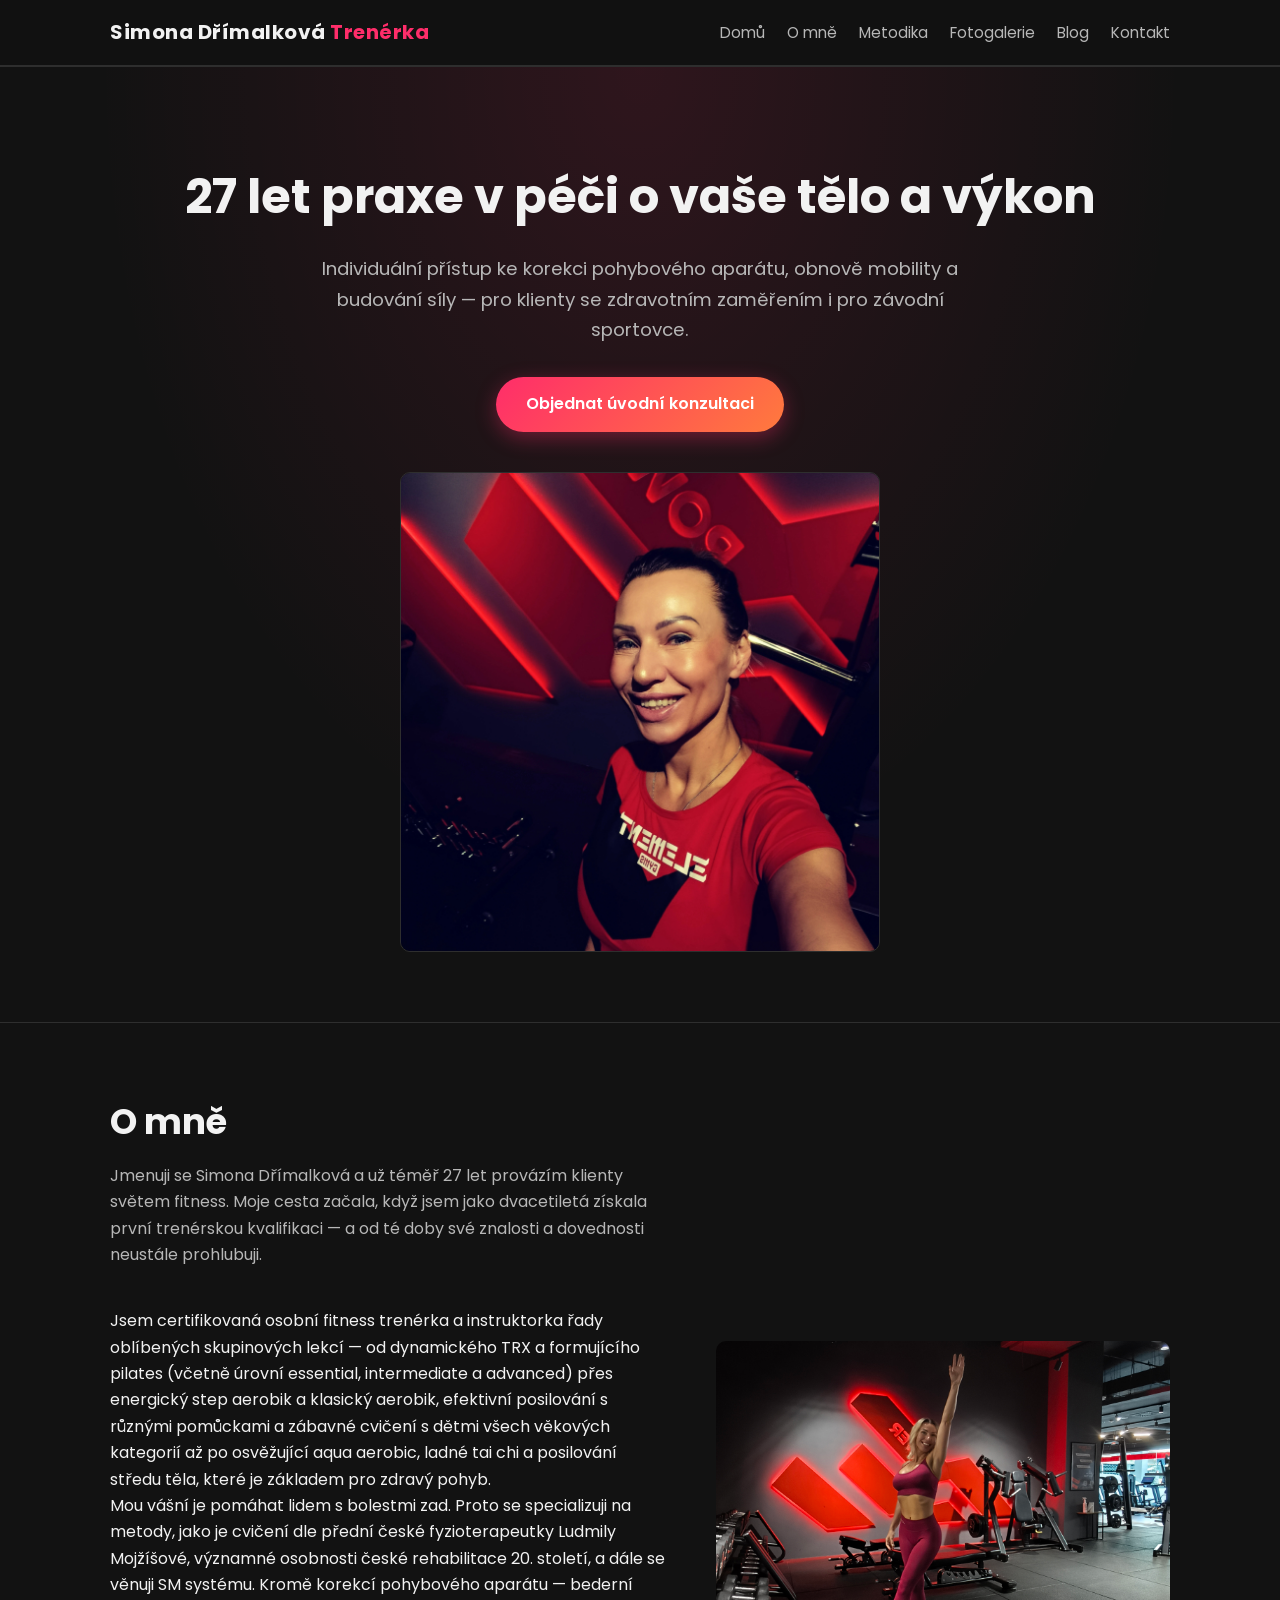
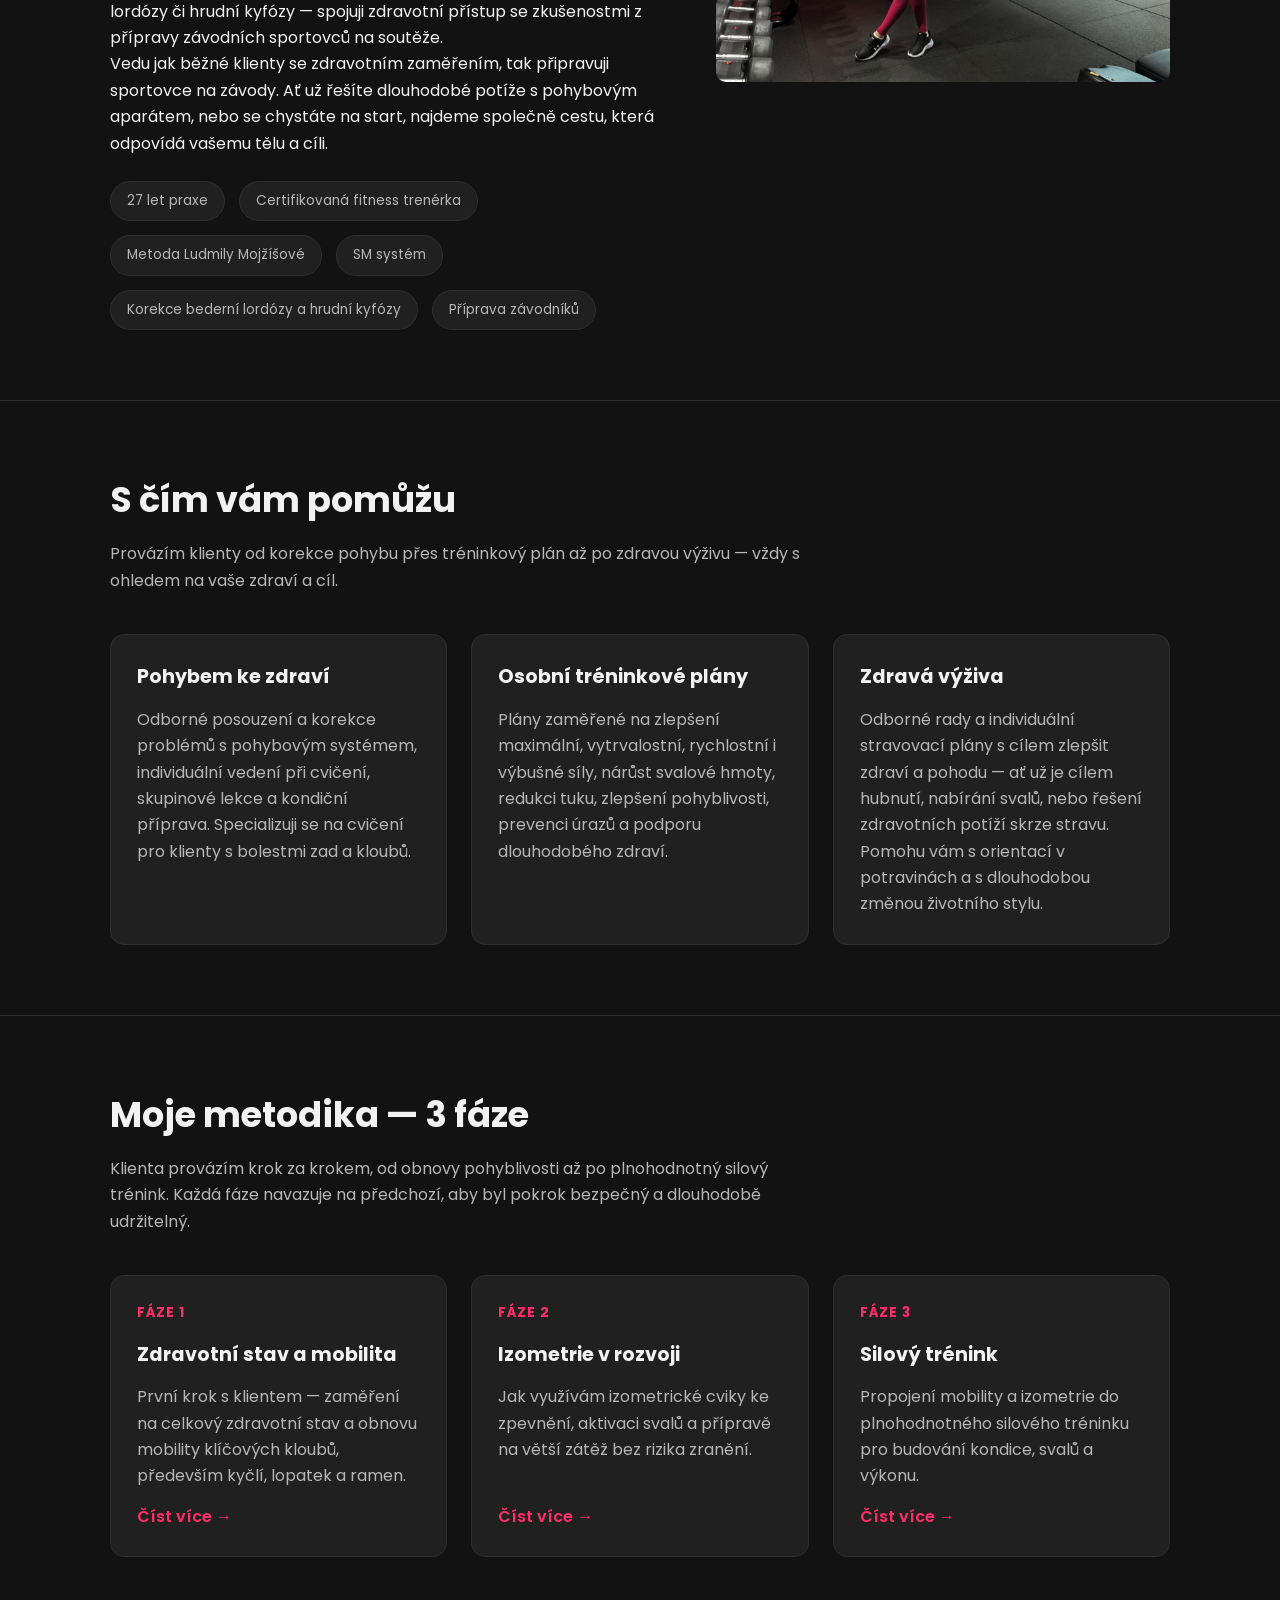
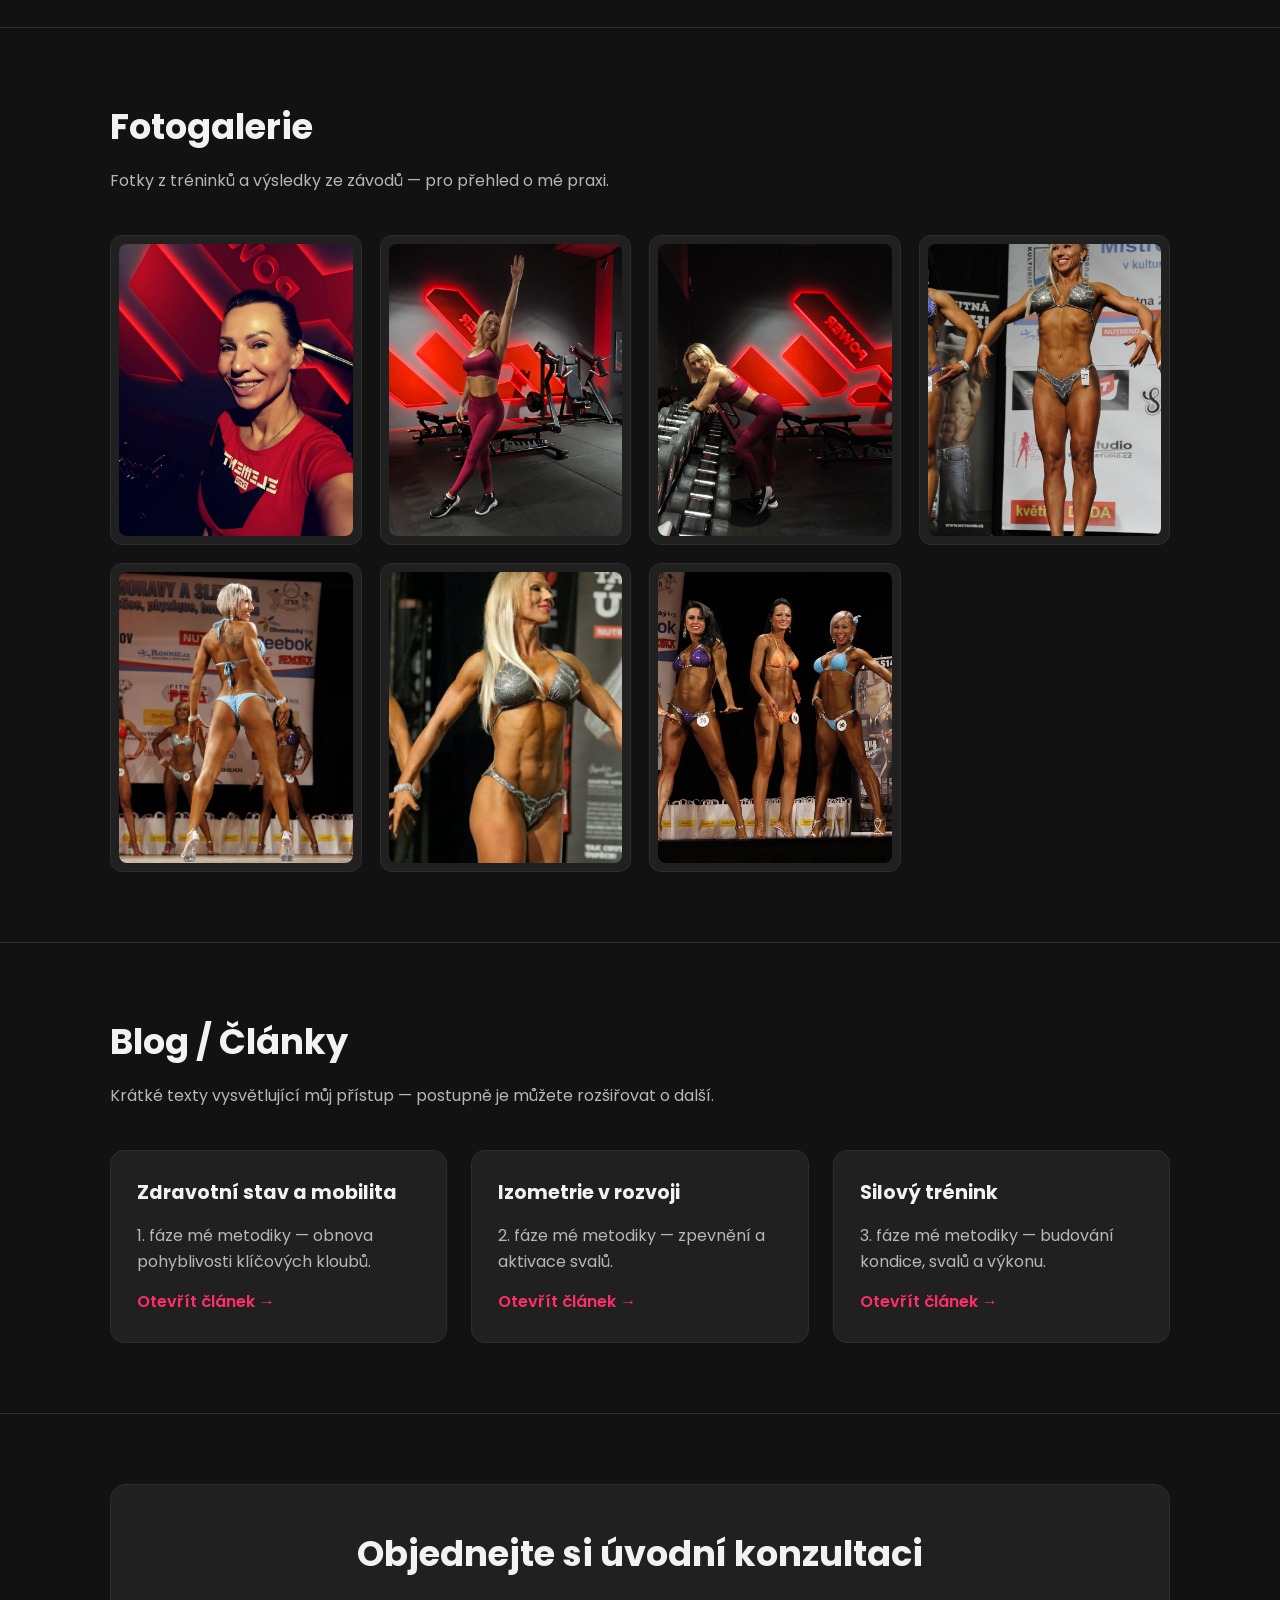
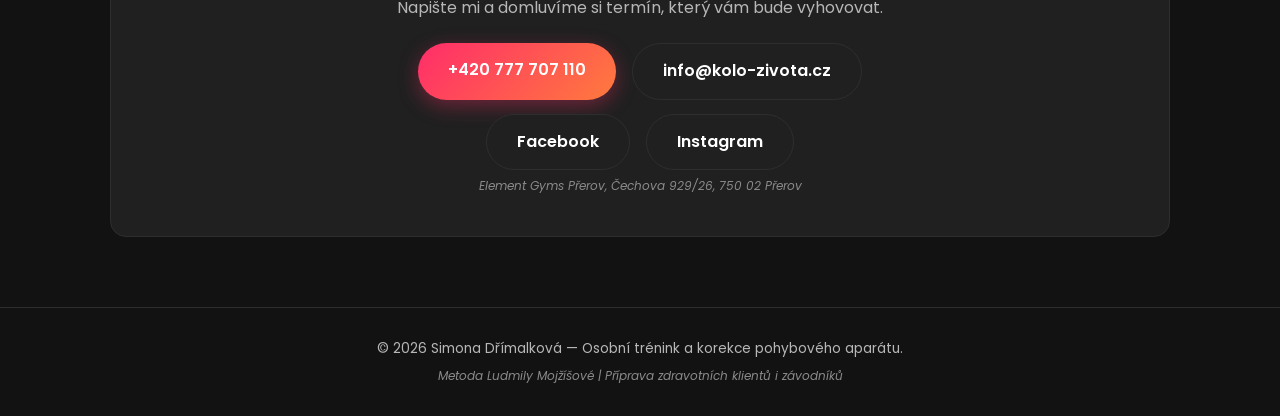
<file: index.html>
<!DOCTYPE html>
<html lang="cs">
<head>
<meta charset="UTF-8">
<meta name="viewport" content="width=device-width, initial-scale=1.0">
<title>Simona Dřímalková — Osobní trenérka | Korekce pohybového aparátu</title>
<meta name="description" content="27 let praxe v korekci pohybového aparátu, metoda Ludmily Mojžíšové a příprava sportovců na závody. Osobní fitness trenérka Simona Dřímalková.">
<link rel="preconnect" href="https://fonts.googleapis.com">
<link href="https://fonts.googleapis.com/css2?family=Poppins:wght@400;600;700&display=swap" rel="stylesheet">
<link rel="stylesheet" href="style.css">
</head>
<body>
<header class="site-header">
  <div class="nav">
    <a class="logo" href="index.html">Simona Dřímalková <span>Trenérka</span></a>
    <nav class="nav-links">
      <a href="index.html#hero">Domů</a>
      <a href="index.html#o-mne">O mně</a>
      <a href="index.html#metodika">Metodika</a>
      <a href="index.html#galerie">Fotogalerie</a>
      <a href="index.html#clanky">Blog</a>
      <a href="index.html#kontakt">Kontakt</a>
    </nav>
  </div>
</header>

<section class="hero" id="hero">
  <div class="container">
    <h1>27 let praxe v péči o vaše tělo a výkon</h1>
    <p class="lead">Individuální přístup ke korekci pohybového aparátu, obnově mobility a budování síly — pro klienty se zdravotním zaměřením i pro závodní sportovce.</p>
    <a class="btn" href="#kontakt">Objednat úvodní konzultaci</a>
    <img class="hero-img" src="images/foto-trenink-1.jpg" alt="Simona Dřímalková v posilovně">
  </div>
</section>

<section id="o-mne">
  <div class="container two-col">
    <div>
      <h2 class="section-title">O mně</h2>
      <p class="section-sub">Jmenuji se Simona Dřímalková a už téměř 27 let provázím klienty světem fitness. Moje cesta začala, když jsem jako dvacetiletá získala první trenérskou kvalifikaci — a od té doby své znalosti a dovednosti neustále prohlubuji.</p>
      <p>Jsem certifikovaná osobní fitness trenérka a instruktorka řady oblíbených skupinových lekcí — od dynamického TRX a formujícího pilates (včetně úrovní essential, intermediate a advanced) přes energický step aerobik a klasický aerobik, efektivní posilování s různými pomůckami a zábavné cvičení s dětmi všech věkových kategorií až po osvěžující aqua aerobic, ladné tai chi a posilování středu těla, které je základem pro zdravý pohyb.</p>
      <p>Mou vášní je pomáhat lidem s bolestmi zad. Proto se specializuji na metody, jako je cvičení dle přední české fyzioterapeutky Ludmily Mojžíšové, významné osobnosti české rehabilitace 20. století, a dále se věnuji SM systému. Kromě korekcí pohybového aparátu — bederní lordózy či hrudní kyfózy — spojuji zdravotní přístup se zkušenostmi z přípravy závodních sportovců na soutěže.</p>
      <p>Vedu jak běžné klienty se zdravotním zaměřením, tak připravuji sportovce na závody. Ať už řešíte dlouhodobé potíže s pohybovým aparátem, nebo se chystáte na start, najdeme společně cestu, která odpovídá vašemu tělu a cíli.</p>
      <div class="badge-row">
        <span class="badge">27 let praxe</span>
        <span class="badge">Certifikovaná fitness trenérka</span>
        <span class="badge">Metoda Ludmily Mojžíšové</span>
        <span class="badge">SM systém</span>
        <span class="badge">Korekce bederní lordózy a hrudní kyfózy</span>
        <span class="badge">Příprava závodníků</span>
      </div>
    </div>
    <div>
      <img src="images/foto-trenink-2.jpg" alt="Simona Dřímalková při tréninku">
    </div>
  </div>
</section>

<section id="sluzby">
  <div class="container">
    <h2 class="section-title">S čím vám pomůžu</h2>
    <p class="section-sub">Provázím klienty od korekce pohybu přes tréninkový plán až po zdravou výživu — vždy s ohledem na vaše zdraví a cíl.</p>
    <div class="cards">
      <div class="card">
        <h3>Pohybem ke zdraví</h3>
        <p>Odborné posouzení a korekce problémů s pohybovým systémem, individuální vedení při cvičení, skupinové lekce a kondiční příprava. Specializuji se na cvičení pro klienty s bolestmi zad a kloubů.</p>
      </div>
      <div class="card">
        <h3>Osobní tréninkové plány</h3>
        <p>Plány zaměřené na zlepšení maximální, vytrvalostní, rychlostní i výbušné síly, nárůst svalové hmoty, redukci tuku, zlepšení pohyblivosti, prevenci úrazů a podporu dlouhodobého zdraví.</p>
      </div>
      <div class="card">
        <h3>Zdravá výživa</h3>
        <p>Odborné rady a individuální stravovací plány s cílem zlepšit zdraví a pohodu — ať už je cílem hubnutí, nabírání svalů, nebo řešení zdravotních potíží skrze stravu. Pomohu vám s orientací v potravinách a s dlouhodobou změnou životního stylu.</p>
      </div>
    </div>
  </div>
</section>

<section id="metodika">
  <div class="container">
    <h2 class="section-title">Moje metodika — 3 fáze</h2>
    <p class="section-sub">Klienta provázím krok za krokem, od obnovy pohyblivosti až po plnohodnotný silový trénink. Každá fáze navazuje na předchozí, aby byl pokrok bezpečný a dlouhodobě udržitelný.</p>
    <div class="cards">
      <div class="card">
        <span class="step">FÁZE 1</span>
        <h3>Zdravotní stav a mobilita</h3>
        <p>První krok s klientem — zaměření na celkový zdravotní stav a obnovu mobility klíčových kloubů, především kyčlí, lopatek a ramen.</p>
        <a class="read-more" href="clanek-1-mobilita.html">Číst více →</a>
      </div>
      <div class="card">
        <span class="step">FÁZE 2</span>
        <h3>Izometrie v rozvoji</h3>
        <p>Jak využívám izometrické cviky ke zpevnění, aktivaci svalů a přípravě na větší zátěž bez rizika zranění.</p>
        <a class="read-more" href="clanek-2-izometrie.html">Číst více →</a>
      </div>
      <div class="card">
        <span class="step">FÁZE 3</span>
        <h3>Silový trénink</h3>
        <p>Propojení mobility a izometrie do plnohodnotného silového tréninku pro budování kondice, svalů a výkonu.</p>
        <a class="read-more" href="clanek-3-silovy-trenink.html">Číst více →</a>
      </div>
    </div>
  </div>
</section>

<section id="galerie">
  <div class="container">
    <h2 class="section-title">Fotogalerie</h2>
    <p class="section-sub">Fotky z tréninků a výsledky ze závodů — pro přehled o mé praxi.</p>
    <div class="gallery-grid">
      <figure><img src="images/foto-trenink-1.jpg" alt="Simona při tréninku v posilovně"></figure>
      <figure><img src="images/foto-trenink-2.jpg" alt="Simona při tréninku v moderní posilovně"></figure>
      <figure><img src="images/foto-trenink-3.jpg" alt="Simona při cvičení s činkami"></figure>
      <figure><img src="images/foto-zavod-1.jpg" alt="Simona na soutěžním pódiu"></figure>
      <figure><img src="images/foto-zavod-2.jpg" alt="Simona na IFBB fitness soutěži"></figure>
      <figure><img src="images/foto-zavod-3.jpg" alt="Simona při vyhlášení výsledků soutěže"></figure>
      <figure><img src="images/foto-zavod-4.jpg" alt="Finále soutěže s dalšími závodnicemi"></figure>
    </div>
  </div>
</section>

<section id="clanky">
  <div class="container">
    <h2 class="section-title">Blog / Články</h2>
    <p class="section-sub">Krátké texty vysvětlující můj přístup — postupně je můžete rozšiřovat o další.</p>
    <div class="cards">
      <div class="card">
        <h3>Zdravotní stav a mobilita</h3>
        <p>1. fáze mé metodiky — obnova pohyblivosti klíčových kloubů.</p>
        <a class="read-more" href="clanek-1-mobilita.html">Otevřít článek →</a>
      </div>
      <div class="card">
        <h3>Izometrie v rozvoji</h3>
        <p>2. fáze mé metodiky — zpevnění a aktivace svalů.</p>
        <a class="read-more" href="clanek-2-izometrie.html">Otevřít článek →</a>
      </div>
      <div class="card">
        <h3>Silový trénink</h3>
        <p>3. fáze mé metodiky — budování kondice, svalů a výkonu.</p>
        <a class="read-more" href="clanek-3-silovy-trenink.html">Otevřít článek →</a>
      </div>
    </div>
  </div>
</section>

<section id="kontakt">
  <div class="container">
    <div class="contact-box">
      <h2 class="section-title">Objednejte si úvodní konzultaci</h2>
      <p class="section-sub" style="margin: 0 auto;">Napište mi a domluvíme si termín, který vám bude vyhovovat.</p>
      <div class="contact-links">
        <a class="btn" href="tel:+420777707110">+420 777 707 110</a>
        <a class="btn" style="background: var(--card); border: 1px solid var(--border); box-shadow:none;" href="mailto:info@kolo-zivota.cz">info@kolo-zivota.cz</a>
      </div>
      <div class="contact-links" style="margin-top:14px;">
        <a class="btn" style="background: var(--card); border: 1px solid var(--border); box-shadow:none;" href="https://www.facebook.com/p/Simona-Dřímalková-100039970189695/" target="_blank" rel="noopener">Facebook</a>
        <a class="btn" style="background: var(--card); border: 1px solid var(--border); box-shadow:none;" href="https://www.instagram.com/simona.drimalkova_trener/" target="_blank" rel="noopener">Instagram</a>
      </div>
      <p class="placeholder-note">Element Gyms Přerov, Čechova 929/26, 750 02 Přerov</p>
    </div>
  </div>
</section>

<footer>
  <div class="container">
    <p>&copy; 2026 Simona Dřímalková — Osobní trénink a korekce pohybového aparátu.</p>
    <p class="placeholder-note">Metoda Ludmily Mojžíšové | Příprava zdravotních klientů i závodníků</p>
  </div>
</footer>
</body>
</html>
</file>
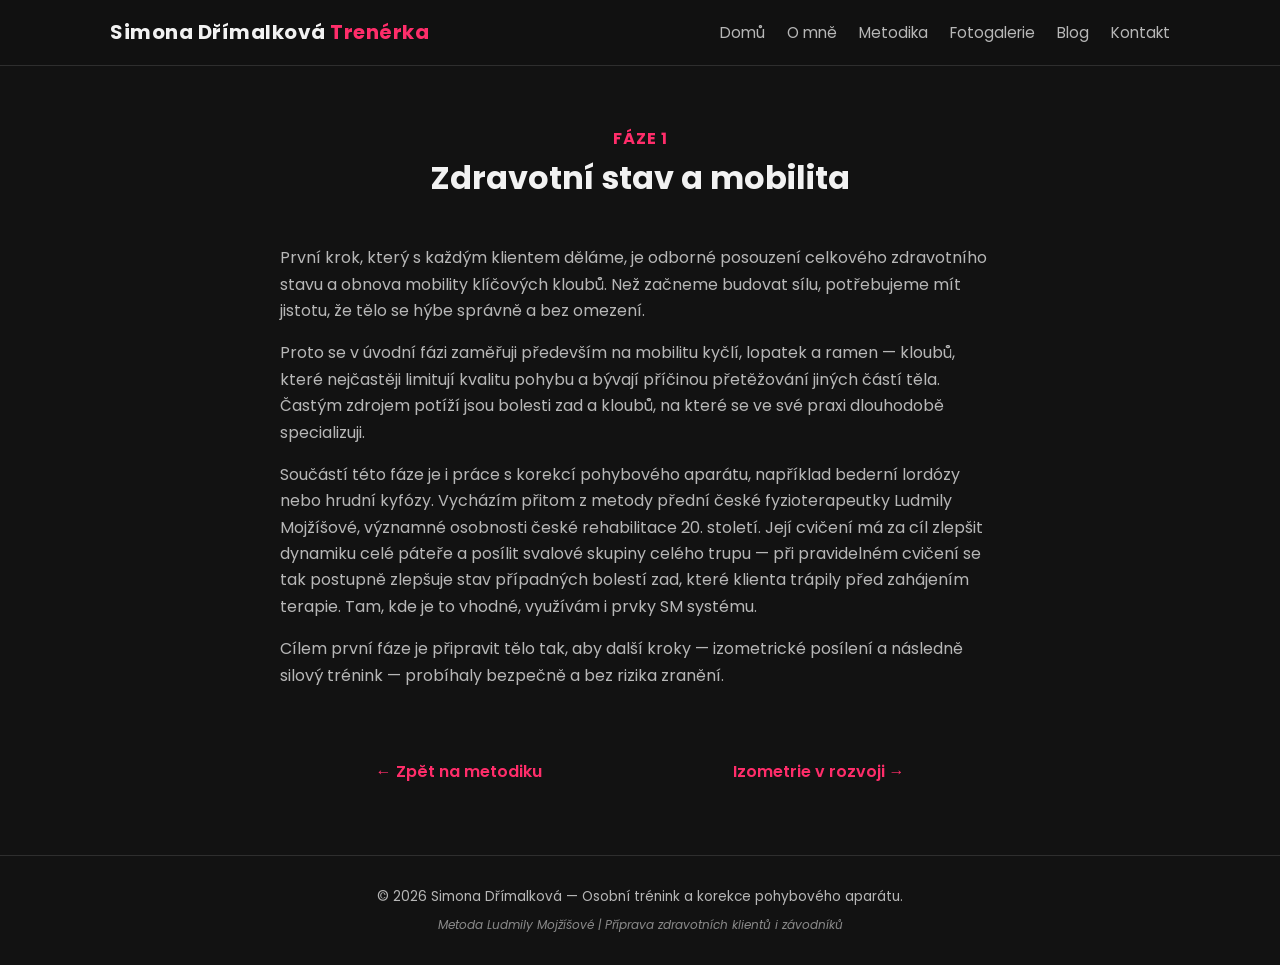
<file: clanek-1-mobilita.html>
<!DOCTYPE html>
<html lang="cs">
<head>
<meta charset="UTF-8">
<meta name="viewport" content="width=device-width, initial-scale=1.0">
<title>Zdravotní stav a mobilita | Simona Dřímalková Trenérka</title>
<meta name="description" content="První krok, který s každým klientem děláme, je zmapování celkového zdravotního stavu a obnova mobility klíčových kloubů.">
<link rel="preconnect" href="https://fonts.googleapis.com">
<link href="https://fonts.googleapis.com/css2?family=Poppins:wght@400;600;700&display=swap" rel="stylesheet">
<link rel="stylesheet" href="style.css">
</head>
<body>
<header class="site-header">
  <div class="nav">
    <a class="logo" href="index.html">Simona Dřímalková <span>Trenérka</span></a>
    <nav class="nav-links">
      <a href="index.html#hero">Domů</a>
      <a href="index.html#o-mne">O mně</a>
      <a href="index.html#metodika">Metodika</a>
      <a href="index.html#galerie">Fotogalerie</a>
      <a href="index.html#clanky">Blog</a>
      <a href="index.html#kontakt">Kontakt</a>
    </nav>
  </div>
</header>
<div class="article-header">
  <div class="container">
    <span class="step">FÁZE 1</span>
    <h1>Zdravotní stav a mobilita</h1>
  </div>
</div>
<article class="content">
  <p>První krok, který s každým klientem děláme, je odborné posouzení celkového zdravotního stavu a obnova mobility klíčových kloubů. Než začneme budovat sílu, potřebujeme mít jistotu, že tělo se hýbe správně a bez omezení.</p>
  <p>Proto se v úvodní fázi zaměřuji především na mobilitu kyčlí, lopatek a ramen — kloubů, které nejčastěji limitují kvalitu pohybu a bývají příčinou přetěžování jiných částí těla. Častým zdrojem potíží jsou bolesti zad a kloubů, na které se ve své praxi dlouhodobě specializuji.</p>
  <p>Součástí této fáze je i práce s korekcí pohybového aparátu, například bederní lordózy nebo hrudní kyfózy. Vycházím přitom z metody přední české fyzioterapeutky Ludmily Mojžíšové, významné osobnosti české rehabilitace 20. století. Její cvičení má za cíl zlepšit dynamiku celé páteře a posílit svalové skupiny celého trupu — při pravidelném cvičení se tak postupně zlepšuje stav případných bolestí zad, které klienta trápily před zahájením terapie. Tam, kde je to vhodné, využívám i prvky SM systému.</p>
  <p>Cílem první fáze je připravit tělo tak, aby další kroky — izometrické posílení a následně silový trénink — probíhaly bezpečně a bez rizika zranění.</p>
  <div style="display:flex; justify-content:space-between; margin-top:40px;">
    <a class="back-link" href="index.html#metodika">← Zpět na metodiku</a>
    <a class="back-link" href="clanek-2-izometrie.html">Izometrie v rozvoji →</a>
  </div>
</article>
<footer>
  <div class="container">
    <p>&copy; 2026 Simona Dřímalková — Osobní trénink a korekce pohybového aparátu.</p>
    <p class="placeholder-note">Metoda Ludmily Mojžíšové | Příprava zdravotních klientů i závodníků</p>
  </div>
</footer>
</body>
</html>
</file>
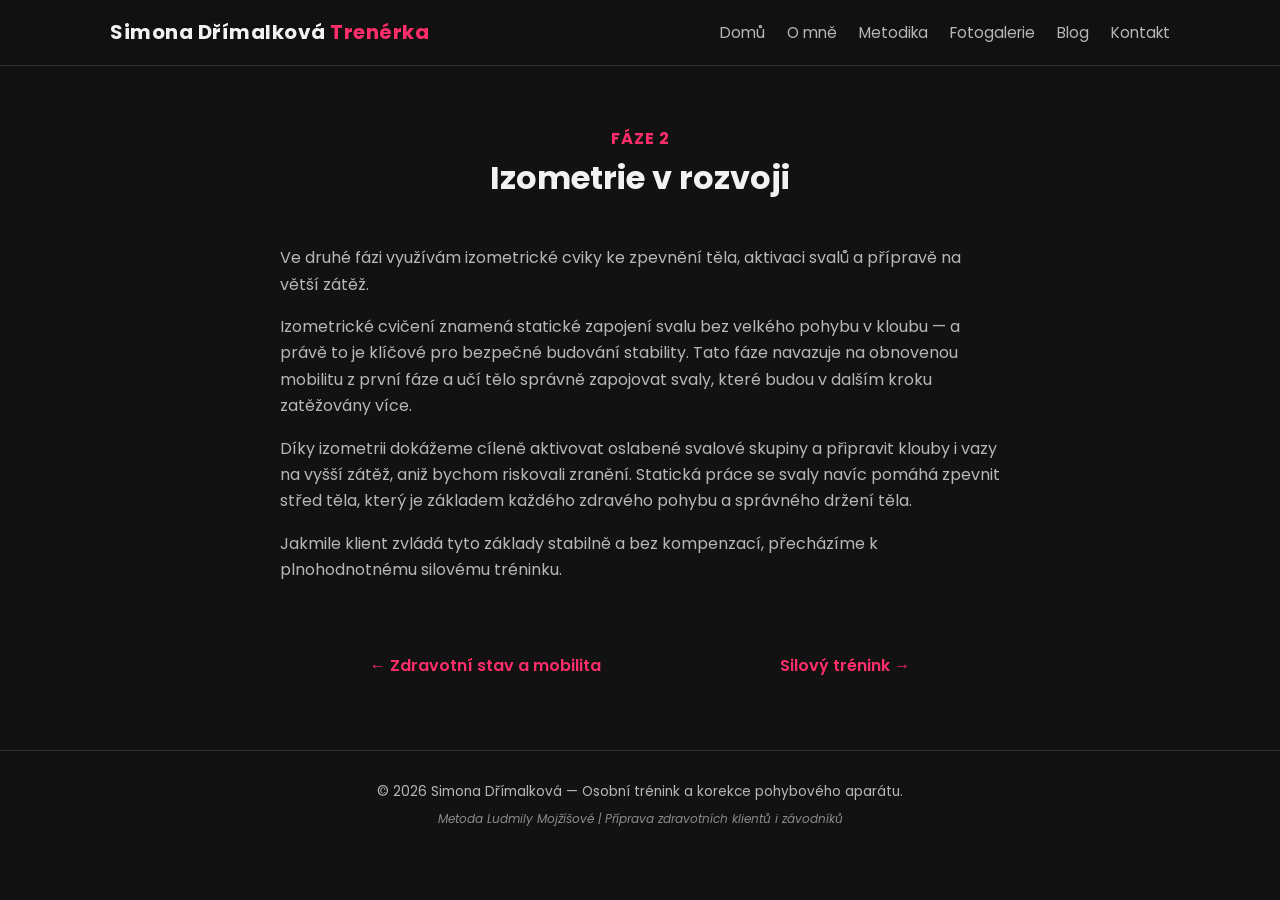
<file: clanek-2-izometrie.html>
<!DOCTYPE html>
<html lang="cs">
<head>
<meta charset="UTF-8">
<meta name="viewport" content="width=device-width, initial-scale=1.0">
<title>Izometrie v rozvoji | Simona Dřímalková Trenérka</title>
<meta name="description" content="Ve druhé fázi využívám izometrické cviky ke zpevnění těla, aktivaci svalů a přípravě na větší zátěž.">
<link rel="preconnect" href="https://fonts.googleapis.com">
<link href="https://fonts.googleapis.com/css2?family=Poppins:wght@400;600;700&display=swap" rel="stylesheet">
<link rel="stylesheet" href="style.css">
</head>
<body>
<header class="site-header">
  <div class="nav">
    <a class="logo" href="index.html">Simona Dřímalková <span>Trenérka</span></a>
    <nav class="nav-links">
      <a href="index.html#hero">Domů</a>
      <a href="index.html#o-mne">O mně</a>
      <a href="index.html#metodika">Metodika</a>
      <a href="index.html#galerie">Fotogalerie</a>
      <a href="index.html#clanky">Blog</a>
      <a href="index.html#kontakt">Kontakt</a>
    </nav>
  </div>
</header>
<div class="article-header">
  <div class="container">
    <span class="step">FÁZE 2</span>
    <h1>Izometrie v rozvoji</h1>
  </div>
</div>
<article class="content">
  <p>Ve druhé fázi využívám izometrické cviky ke zpevnění těla, aktivaci svalů a přípravě na větší zátěž.</p>
  <p>Izometrické cvičení znamená statické zapojení svalu bez velkého pohybu v kloubu — a právě to je klíčové pro bezpečné budování stability. Tato fáze navazuje na obnovenou mobilitu z první fáze a učí tělo správně zapojovat svaly, které budou v dalším kroku zatěžovány více.</p>
  <p>Díky izometrii dokážeme cíleně aktivovat oslabené svalové skupiny a připravit klouby i vazy na vyšší zátěž, aniž bychom riskovali zranění. Statická práce se svaly navíc pomáhá zpevnit střed těla, který je základem každého zdravého pohybu a správného držení těla.</p>
  <p>Jakmile klient zvládá tyto základy stabilně a bez kompenzací, přecházíme k plnohodnotnému silovému tréninku.</p>
  <div style="display:flex; justify-content:space-between; margin-top:40px;">
    <a class="back-link" href="clanek-1-mobilita.html">← Zdravotní stav a mobilita</a>
    <a class="back-link" href="clanek-3-silovy-trenink.html">Silový trénink →</a>
  </div>
</article>
<footer>
  <div class="container">
    <p>&copy; 2026 Simona Dřímalková — Osobní trénink a korekce pohybového aparátu.</p>
    <p class="placeholder-note">Metoda Ludmily Mojžíšové | Příprava zdravotních klientů i závodníků</p>
  </div>
</footer>
</body>
</html>
</file>
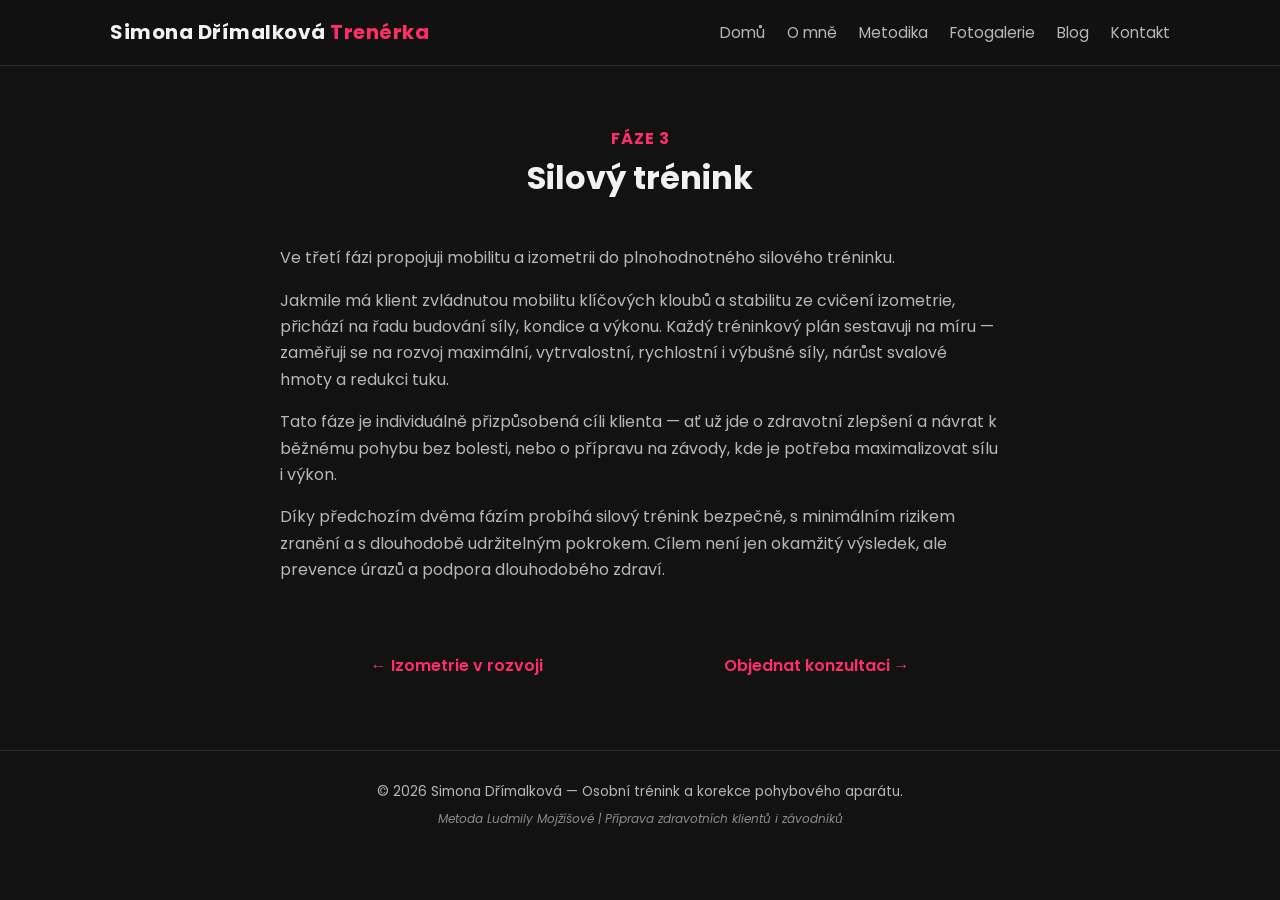
<file: clanek-3-silovy-trenink.html>
<!DOCTYPE html>
<html lang="cs">
<head>
<meta charset="UTF-8">
<meta name="viewport" content="width=device-width, initial-scale=1.0">
<title>Silový trénink | Simona Dřímalková Trenérka</title>
<meta name="description" content="Ve třetí fázi propojuji mobilitu a izometrii do plnohodnotného silového tréninku.">
<link rel="preconnect" href="https://fonts.googleapis.com">
<link href="https://fonts.googleapis.com/css2?family=Poppins:wght@400;600;700&display=swap" rel="stylesheet">
<link rel="stylesheet" href="style.css">
</head>
<body>
<header class="site-header">
  <div class="nav">
    <a class="logo" href="index.html">Simona Dřímalková <span>Trenérka</span></a>
    <nav class="nav-links">
      <a href="index.html#hero">Domů</a>
      <a href="index.html#o-mne">O mně</a>
      <a href="index.html#metodika">Metodika</a>
      <a href="index.html#galerie">Fotogalerie</a>
      <a href="index.html#clanky">Blog</a>
      <a href="index.html#kontakt">Kontakt</a>
    </nav>
  </div>
</header>
<div class="article-header">
  <div class="container">
    <span class="step">FÁZE 3</span>
    <h1>Silový trénink</h1>
  </div>
</div>
<article class="content">
  <p>Ve třetí fázi propojuji mobilitu a izometrii do plnohodnotného silového tréninku.</p>
  <p>Jakmile má klient zvládnutou mobilitu klíčových kloubů a stabilitu ze cvičení izometrie, přichází na řadu budování síly, kondice a výkonu. Každý tréninkový plán sestavuji na míru — zaměřuji se na rozvoj maximální, vytrvalostní, rychlostní i výbušné síly, nárůst svalové hmoty a redukci tuku.</p>
  <p>Tato fáze je individuálně přizpůsobená cíli klienta — ať už jde o zdravotní zlepšení a návrat k běžnému pohybu bez bolesti, nebo o přípravu na závody, kde je potřeba maximalizovat sílu i výkon.</p>
  <p>Díky předchozím dvěma fázím probíhá silový trénink bezpečně, s minimálním rizikem zranění a s dlouhodobě udržitelným pokrokem. Cílem není jen okamžitý výsledek, ale prevence úrazů a podpora dlouhodobého zdraví.</p>
  <div style="display:flex; justify-content:space-between; margin-top:40px;">
    <a class="back-link" href="clanek-2-izometrie.html">← Izometrie v rozvoji</a>
    <a class="back-link" href="index.html#kontakt">Objednat konzultaci →</a>
  </div>
</article>
<footer>
  <div class="container">
    <p>&copy; 2026 Simona Dřímalková — Osobní trénink a korekce pohybového aparátu.</p>
    <p class="placeholder-note">Metoda Ludmily Mojžíšové | Příprava zdravotních klientů i závodníků</p>
  </div>
</footer>
</body>
</html>
</file>
<file: style.css>
:root {
  --bg: #121212;
  --bg-alt: #1b1b1b;
  --card: #202020;
  --accent: #ff2d6a;
  --accent-2: #ff7a3d;
  --text: #f2f2f2;
  --muted: #b7b7b7;
  --border: #2e2e2e;
}
* { box-sizing: border-box; margin: 0; padding: 0; }
html { scroll-behavior: smooth; }
body {
  background: var(--bg);
  color: var(--text);
  font-family: 'Poppins', Arial, sans-serif;
  line-height: 1.65;
}
a { color: inherit; text-decoration: none; }
img { max-width: 100%; display: block; border-radius: 10px; }
.container { max-width: 1100px; margin: 0 auto; padding: 0 20px; }

header.site-header {
  position: sticky; top: 0; z-index: 50;
  background: rgba(18,18,18,0.92);
  backdrop-filter: blur(6px);
  border-bottom: 1px solid var(--border);
}
.nav {
  display: flex; align-items: center; justify-content: space-between;
  padding: 16px 20px; max-width: 1100px; margin: 0 auto;
}
.logo { font-weight: 700; font-size: 1.25rem; letter-spacing: 0.5px; }
.logo span { color: var(--accent); }
.nav-links { display: flex; gap: 22px; flex-wrap: wrap; }
.nav-links a { font-size: 0.95rem; color: var(--muted); transition: color .2s; }
.nav-links a:hover { color: var(--accent); }

.btn {
  display: inline-block;
  padding: 14px 30px;
  background: linear-gradient(135deg, var(--accent), var(--accent-2));
  color: #fff; font-weight: 600; border-radius: 30px;
  box-shadow: 0 6px 20px rgba(255,45,106,0.35);
  transition: transform .15s ease;
}
.btn:hover { transform: translateY(-2px); }

.hero {
  padding: 90px 0 70px;
  text-align: center;
  background: radial-gradient(ellipse at top, rgba(255,45,106,0.12), transparent 60%);
}
.hero h1 { font-size: clamp(2rem, 4vw, 3rem); margin-bottom: 18px; }
.hero p.lead { color: var(--muted); font-size: 1.15rem; max-width: 640px; margin: 0 auto 32px; }
.hero-img {
  margin: 40px auto 0; max-width: 480px;
  border: 1px solid var(--border);
}

section { padding: 70px 0; border-top: 1px solid var(--border); }
h2.section-title { font-size: clamp(1.6rem, 3vw, 2.2rem); margin-bottom: 12px; }
p.section-sub { color: var(--muted); margin-bottom: 40px; max-width: 720px; }

.two-col { display: grid; grid-template-columns: 1.1fr 0.9fr; gap: 50px; align-items: center; }
@media (max-width: 800px) { .two-col { grid-template-columns: 1fr; } }

.badge-row { display: flex; gap: 14px; flex-wrap: wrap; margin-top: 24px; }
.badge {
  background: var(--card); border: 1px solid var(--border);
  padding: 8px 16px; border-radius: 20px; font-size: 0.85rem; color: var(--muted);
}

.gallery-grid {
  display: grid; grid-template-columns: repeat(auto-fit, minmax(220px, 1fr));
  gap: 18px;
}
.gallery-grid figure {
  background: var(--card); border: 1px solid var(--border);
  border-radius: 12px; overflow: hidden; padding: 8px;
}
.gallery-grid img { border-radius: 8px; aspect-ratio: 4/5; object-fit: cover; }
.gallery-grid figcaption { font-size: 0.8rem; color: var(--muted); padding: 8px 4px 2px; }

.cards { display: grid; grid-template-columns: repeat(auto-fit, minmax(260px, 1fr)); gap: 24px; }
.card {
  background: var(--card); border: 1px solid var(--border);
  border-radius: 14px; padding: 26px;
  display: flex; flex-direction: column; gap: 14px;
}
.card .step { color: var(--accent); font-weight: 700; font-size: 0.85rem; letter-spacing: 1px; }
.card h3 { font-size: 1.2rem; }
.card p { color: var(--muted); flex-grow: 1; }
.card a.read-more { color: var(--accent); font-weight: 600; }

.contact-box {
  background: var(--card); border: 1px solid var(--border);
  border-radius: 16px; padding: 40px; text-align: center;
}
.contact-box .contact-links { margin-top: 22px; display: flex; gap: 16px; justify-content: center; flex-wrap: wrap; }

footer {
  border-top: 1px solid var(--border);
  padding: 30px 0; text-align: center; color: var(--muted); font-size: 0.85rem;
}

.placeholder-note {
  font-size: 0.75rem; color: #8a8a8a; margin-top: 6px; font-style: italic;
}

.article-header { text-align: center; padding: 60px 0 20px; }
.article-header .step { color: var(--accent); font-weight: 700; letter-spacing: 1px; }
article.content { max-width: 760px; margin: 0 auto; padding: 20px 20px 70px; }
article.content h2 { margin: 34px 0 14px; font-size: 1.5rem; }
article.content p { color: var(--muted); margin-bottom: 16px; }
.back-link { display: inline-block; margin: 30px auto 0; text-align:center; color: var(--accent); font-weight: 600; }
</file>
